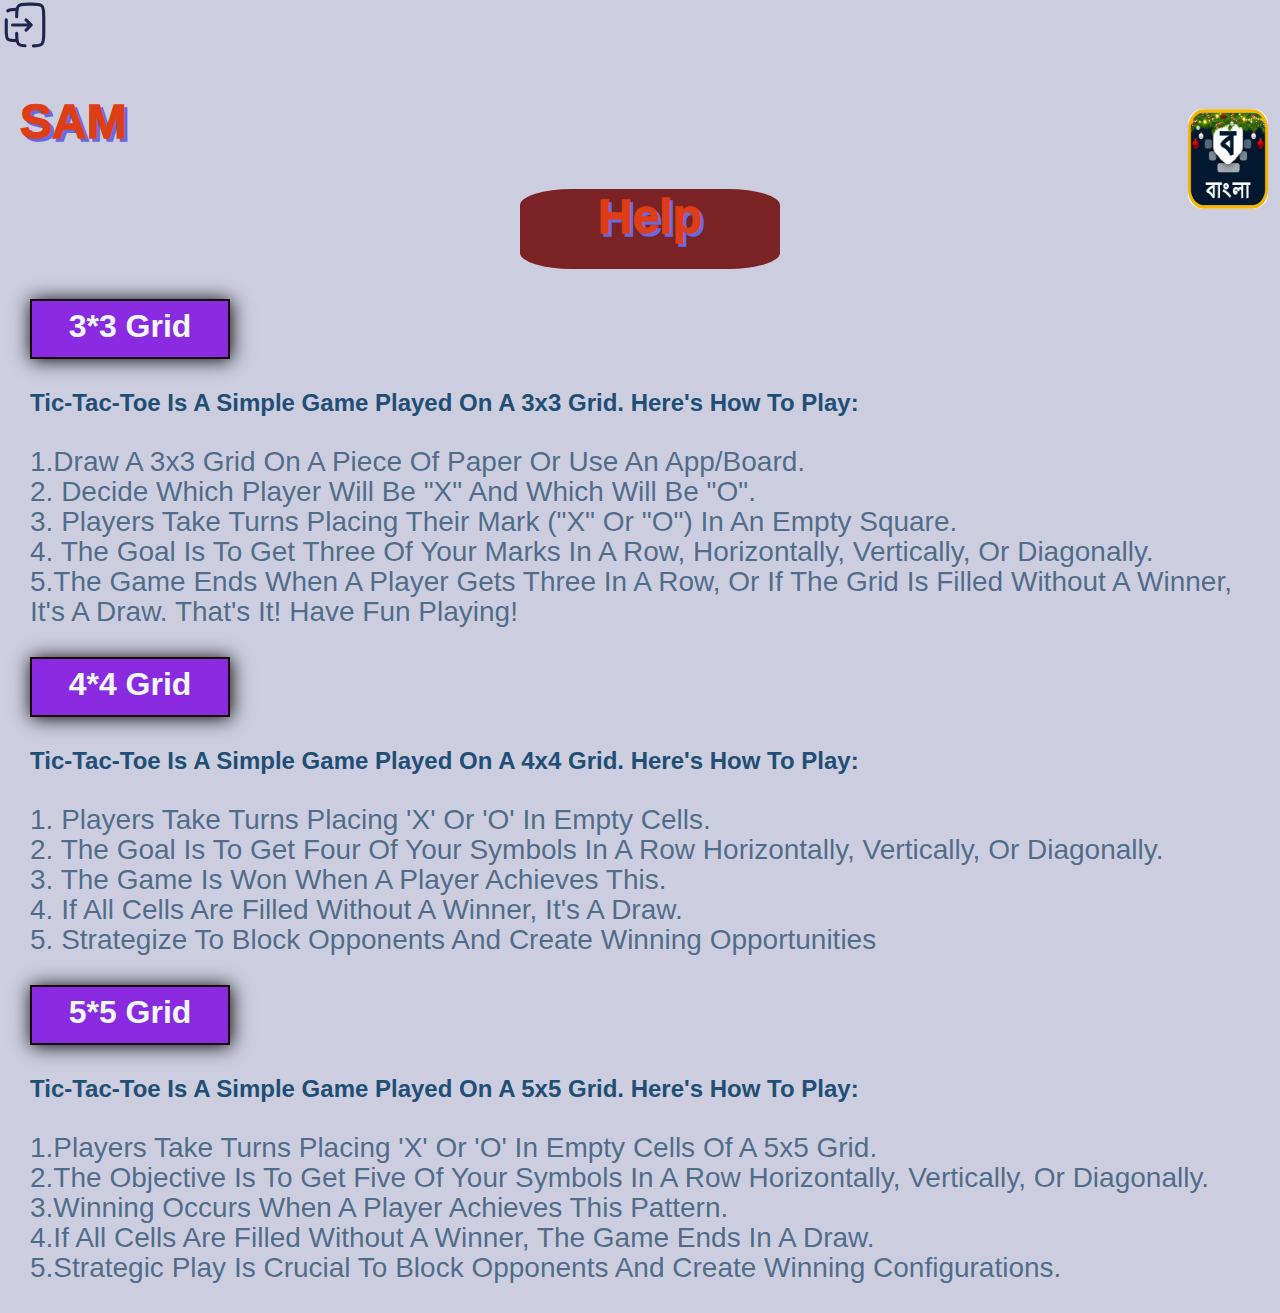
<file: mashiat robot/animal1/index.html>
<!DOCTYPE html>
<html lang="en">
<head>
  <meta charset="UTF-8">
  <meta name="viewport" content="width=device-width, initial-scale=1.0">
  <title>Help </title>
  <link rel="stylesheet" href="index.css">
</head>
<body>
  <div id="loginLogoContainer"  class="loginLogoContainer">

        
    <?xml version="1.0" encoding="utf-8"?><!-- Uploaded to: SVG Repo, www.svgrepo.com, Generator: SVG Repo Mixer Tools -->
    <svg width="50px" height="50px" viewBox="0 0 24 24" fill="none" xmlns="http://www.w3.org/2000/svg">
    <path d="M8 16C8 18.8284 8 20.2426 8.87868 21.1213C9.51998 21.7626 10.4466 21.9359 12 21.9827M8 8C8 5.17157 8 3.75736 8.87868 2.87868C9.75736 2 11.1716 2 14 2H15C17.8284 2 19.2426 2 20.1213 2.87868C21 3.75736 21 5.17157 21 8V10V14V16C21 18.8284 21 20.2426 20.1213 21.1213C19.3529 21.8897 18.175 21.9862 16 21.9983" stroke="#1C274C" stroke-width="1.5" stroke-linecap="round"/>
    <path d="M3 9.5V14.5C3 16.857 3 18.0355 3.73223 18.7678C4.46447 19.5 5.64298 19.5 8 19.5M3.73223 5.23223C4.46447 4.5 5.64298 4.5 8 4.5" stroke="#1C274C" stroke-width="1.5" stroke-linecap="round"/>
    <path d="M6 12L15 12M15 12L12.5 14.5M15 12L12.5 9.5" stroke="#1C274C" stroke-width="1.5" stroke-linecap="round" stroke-linejoin="round"/>
    </svg>


  </div>
  <div class="name">
    <div class="logo">SAM </div>
    <div class="eng">
      <div class="icon">
      <a href="indexBan.html">  <img src="ban1.webp" id="icon"> </a>
      </div>
    </div>
 <center>
  <div class="Pname">
   <p>  Help</p>
  </div>
 </center>
  
   
  </div>
 <div class="help">
<div class="eng">


   <h1>
    3*3 Grid
   </h1>
   
     <p>
     <h4>
      Tic-tac-toe is a simple game played on a 3x3 grid. Here's how to play:
     </h4>
<p>
  1.Draw a 3x3 grid on a piece of paper or use an app/board.
  <br>
     2. Decide which player will be "X" and which will be "O".
     <br>
     3. Players take turns placing their mark ("X" or "O") in an empty square.
     <br>
     4. The goal is to get three of your marks in a row, horizontally, vertically, or diagonally.
     <br>
    5.The game ends when a player gets three in a row, or if the grid is filled without a winner, it's a draw.
      That's it! Have fun playing!
</p>
    </p>
    <h1>
      4*4 Grid
     </h1>
     
       <p>
       <h4>
        Tic-tac-toe is a simple game played on a 4x4 grid. Here's how to play:
       </h4>
  <p>
   

   1. Players take turns placing 'X' or 'O' in empty cells.
   <br>
   2. The goal is to get four of your symbols in a row horizontally, vertically, or diagonally.
   <br>
  3.  The game is won when a player achieves this.
  <br>
   4. If all cells are filled without a winner, it's a draw.
   <br>
   5. Strategize to block opponents and create winning opportunities
  <br>
  </p> 
</p>



<h1>
  5*5 Grid
 </h1>
 <p>
  <h4>
   Tic-tac-toe is a simple game played on a 5x5 grid. Here's how to play:
  </h4>
<p>



1.Players take turns placing 'X' or 'O' in empty cells of a 5x5 grid.
<br>
2.The objective is to get five of your symbols in a row horizontally, vertically, or diagonally.
<br>
3.Winning occurs when a player achieves this pattern.
<br>
4.If all cells are filled without a winner, the game ends in a draw.
<br>
5.Strategic play is crucial to block opponents and create winning configurations.
<br>
</p> 
</p>

</div>

  </div>
  <script>
     document.getElementById('loginLogoContainer').addEventListener('click',function(){
      window.location.href = 'project1.html';
    })
  </script>
  

 </div>

</body>
</html>
</file>
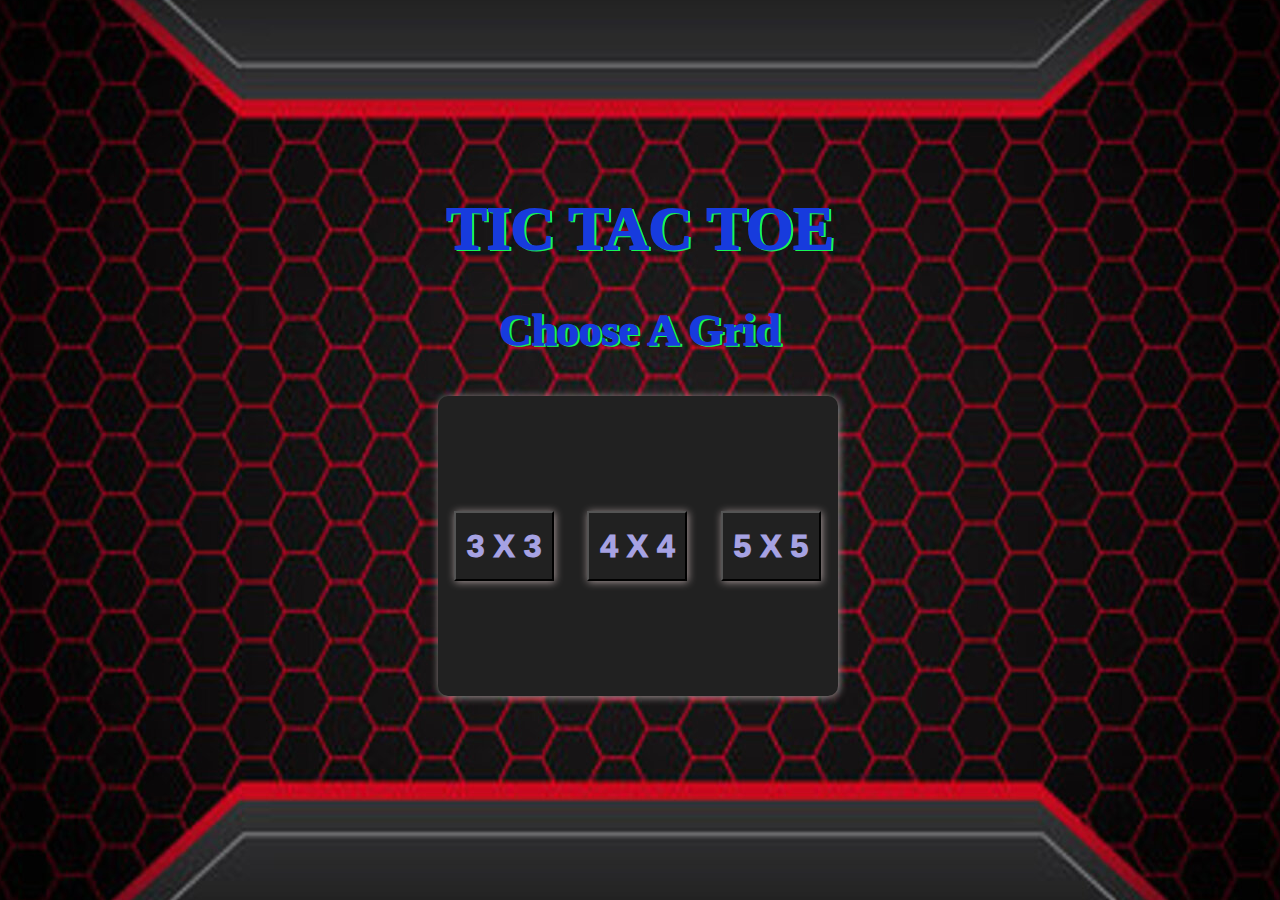
<file: mashiat robot/animal1/grid.html>
<!DOCTYPE html>
<html lang="en">
    <link rel="stylesheet" href="grid.css">
    <link rel="stylesheet" href="gridd.css">
<head>
    <meta charset="UTF-8">
    <meta name="viewport" content="width=device-width, initial-scale=1.0">
    <title>Document</title>
   
</head>
<body>
  <center> 
    <div class="n"> TIC TAC TOE </div>
    <div class="name"> Choose A Grid</div>
    <div class="grid">
      
        <div class="three">
            <button id="B3">
                <a href="plyr.html">3 X 3</a>
            </button>
        </div>
        <div class="four">
            <button id="B4">
                <a href="plyr.html">4 X 4</a>
            </button>
        </div>
        <div class="five">
            <button id="B5">
                <a href="plyr.html">5 X 5</a>
            </button>
        </div>
    </div>
</center>
<script>
        var b3 = document.getElementById('B3');
        var b4 = document.getElementById('B4');
        var b5 = document.getElementById('B5');
        b3.addEventListener("click",function(){
            localStorage.setItem('clicked_button','b3');
        });
        b4.addEventListener("click",function(){
            localStorage.setItem('clicked_button','b4');
        });
        b5.addEventListener("click",function(){
            localStorage.setItem('clicked_button','b5');
        });


</script>
</body>
</html>
</file>
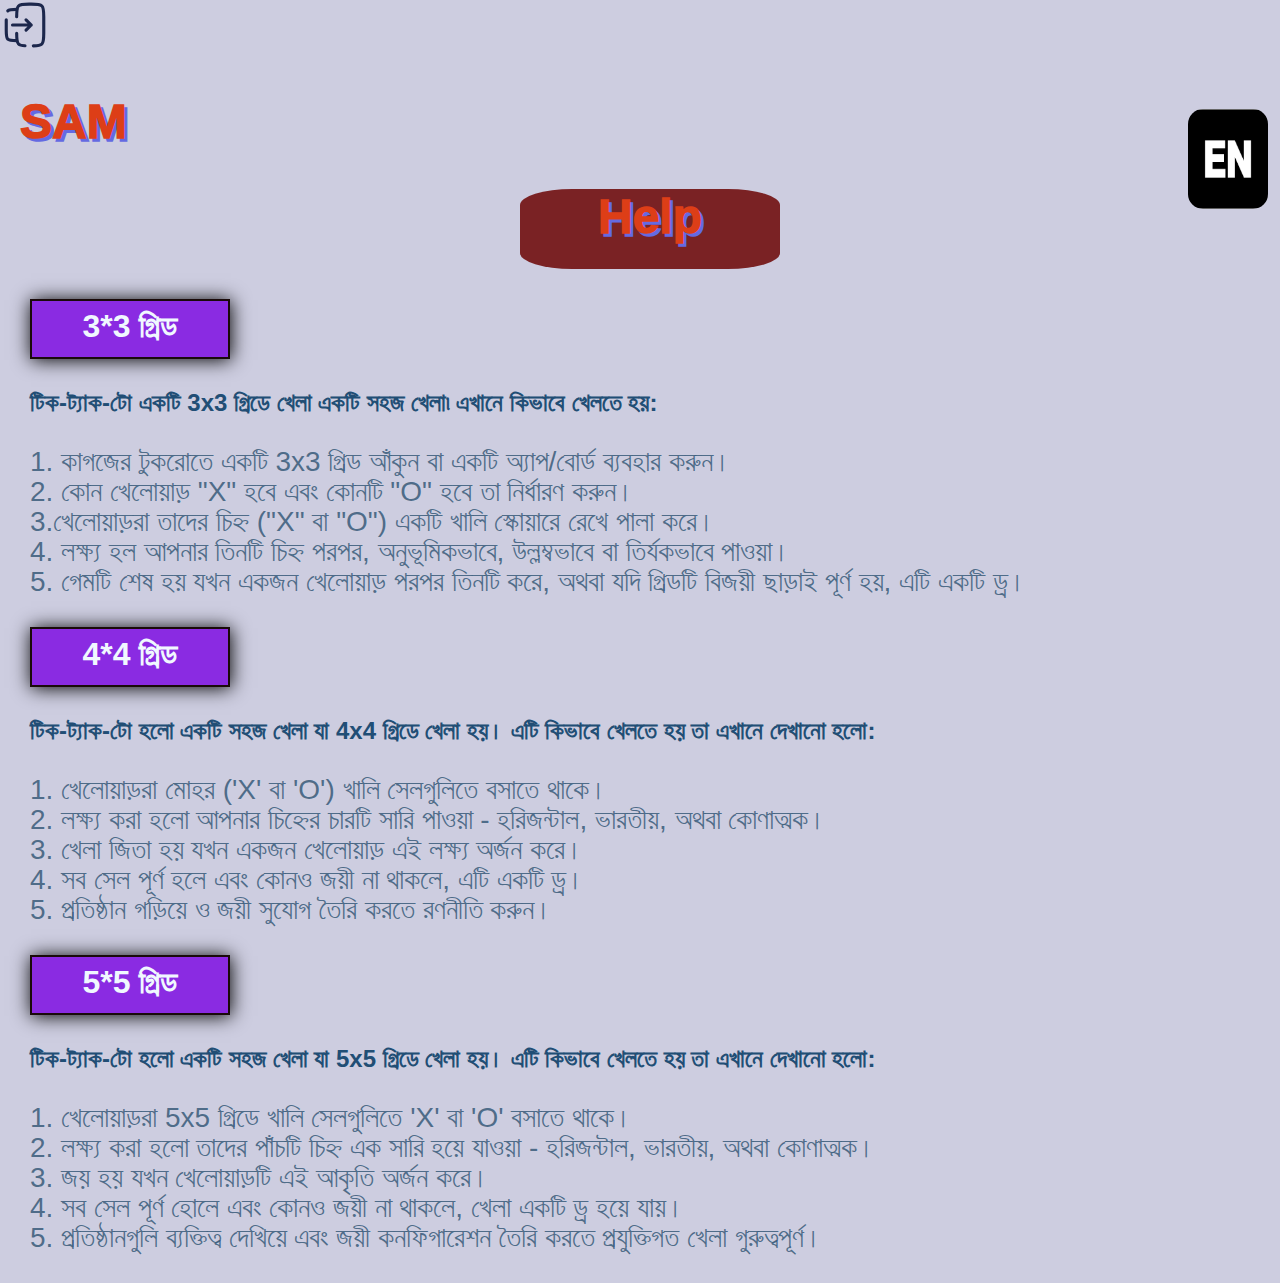
<file: mashiat robot/animal1/indexBan.html>
<!DOCTYPE html>
<html lang="en">
<head>
    <meta charset="UTF-8">
    <meta name="viewport" content="width=device-width, initial-scale=1.0">
    <title>Help</title>
    <link rel="stylesheet" href="index.css">
</head>
<body>
    <div class="name">
        <div id="loginLogoContainer"  class="loginLogoContainer">

        
            <?xml version="1.0" encoding="utf-8"?><!-- Uploaded to: SVG Repo, www.svgrepo.com, Generator: SVG Repo Mixer Tools -->
            <svg width="50px" height="50px" viewBox="0 0 24 24" fill="none" xmlns="http://www.w3.org/2000/svg">
            <path d="M8 16C8 18.8284 8 20.2426 8.87868 21.1213C9.51998 21.7626 10.4466 21.9359 12 21.9827M8 8C8 5.17157 8 3.75736 8.87868 2.87868C9.75736 2 11.1716 2 14 2H15C17.8284 2 19.2426 2 20.1213 2.87868C21 3.75736 21 5.17157 21 8V10V14V16C21 18.8284 21 20.2426 20.1213 21.1213C19.3529 21.8897 18.175 21.9862 16 21.9983" stroke="#1C274C" stroke-width="1.5" stroke-linecap="round"/>
            <path d="M3 9.5V14.5C3 16.857 3 18.0355 3.73223 18.7678C4.46447 19.5 5.64298 19.5 8 19.5M3.73223 5.23223C4.46447 4.5 5.64298 4.5 8 4.5" stroke="#1C274C" stroke-width="1.5" stroke-linecap="round"/>
            <path d="M6 12L15 12M15 12L12.5 14.5M15 12L12.5 9.5" stroke="#1C274C" stroke-width="1.5" stroke-linecap="round" stroke-linejoin="round"/>
            </svg>
        
        
          </div>
        
        <div class="logo">SAM </div>
        <div class="eng">
          <div class="icon">
         <a href="index.html"><img src="eng.png" id="icon"></a>
          </div>
        </div>
     <center>
      <div class="Pname">
       <p>  Help</p>
      </div>
     </center>


    <div class="ban">
        <h1>
    3*3  গ্রিড
        </h1>
        
          <p>
          <h4>
            টিক-ট্যাক-টো একটি 3x3 গ্রিডে খেলা একটি সহজ খেলা৷ এখানে কিভাবে খেলতে হয়:
          </h4>
     <p>
      1. কাগজের টুকরোতে একটি 3x3 গ্রিড আঁকুন বা একটি অ্যাপ/বোর্ড ব্যবহার করুন।
       <br>
       2. কোন খেলোয়াড় "X" হবে এবং কোনটি "O" হবে তা নির্ধারণ করুন।
          <br>
          3.খেলোয়াড়রা তাদের চিহ্ন ("X" বা "O") একটি খালি স্কোয়ারে রেখে পালা করে।
          <br>
          4. লক্ষ্য হল আপনার তিনটি চিহ্ন পরপর, অনুভূমিকভাবে, উল্লম্বভাবে বা তির্যকভাবে পাওয়া।
          <br>
         5. গেমটি শেষ হয় যখন একজন খেলোয়াড় পরপর তিনটি করে, অথবা যদি গ্রিডটি বিজয়ী ছাড়াই পূর্ণ হয়, এটি একটি ড্র।
     </p>
         </p>
    
         <h1>
          4*4 গ্রিড
      </h1>
      
      <p>
          <h4>
              টিক-ট্যাক-টো হলো একটি সহজ খেলা যা 4x4 গ্রিডে খেলা হয়। এটি কিভাবে খেলতে হয় তা এখানে দেখানো হলো:
          </h4>
          <p>
      
              1. খেলোয়াড়রা মোহর ('X' বা 'O') খালি সেলগুলিতে বসাতে থাকে।
              <br>
              2. লক্ষ্য করা হলো আপনার চিহ্নের চারটি সারি পাওয়া - হরিজন্টাল, ভারতীয়, অথবা কোণাত্মক।
              <br>
              3. খেলা জিতা হয় যখন একজন খেলোয়াড় এই লক্ষ্য অর্জন করে।
              <br>
              4. সব সেল পূর্ণ হলে এবং কোনও জয়ী না থাকলে, এটি একটি ড্র।
              <br>
              5. প্রতিষ্ঠান গড়িয়ে ও জয়ী সুযোগ তৈরি করতে রণনীতি করুন।
              <br>
          </p>
      </p>
      
    
         <h1>
          5*5 গ্রিড
         </h1>
         <p>
          <h4>
           টিক-ট্যাক-টো হলো একটি সহজ খেলা যা 5x5 গ্রিডে খেলা হয়। এটি কিভাবে খেলতে হয় তা এখানে দেখানো হলো:
          </h4>
        <p>
        
        1. খেলোয়াড়রা 5x5 গ্রিডে খালি সেলগুলিতে 'X' বা 'O' বসাতে থাকে।
        <br>
        2. লক্ষ্য করা হলো তাদের পাঁচটি চিহ্ন এক সারি হয়ে যাওয়া - হরিজন্টাল, ভারতীয়, অথবা কোণাত্মক।
        <br>
        3. জয় হয় যখন খেলোয়াড়টি এই আকৃতি অর্জন করে।
        <br>
        4. সব সেল পূর্ণ হোলে এবং কোনও জয়ী না থাকলে, খেলা একটি ড্র হয়ে যায়।
        <br>
        5. প্রতিষ্ঠানগুলি ব্যক্তিত্ব দেখিয়ে এবং জয়ী কনফিগারেশন তৈরি করতে প্রযুক্তিগত খেলা গুরুত্বপূর্ণ।
        <br>
        </p> 
        </p>
        <script>
            document.getElementById('loginLogoContainer').addEventListener('click',function(){
             window.location.href = 'project1.html';
           })
         </script>
    
       </div>
</body>
</html>
</file>
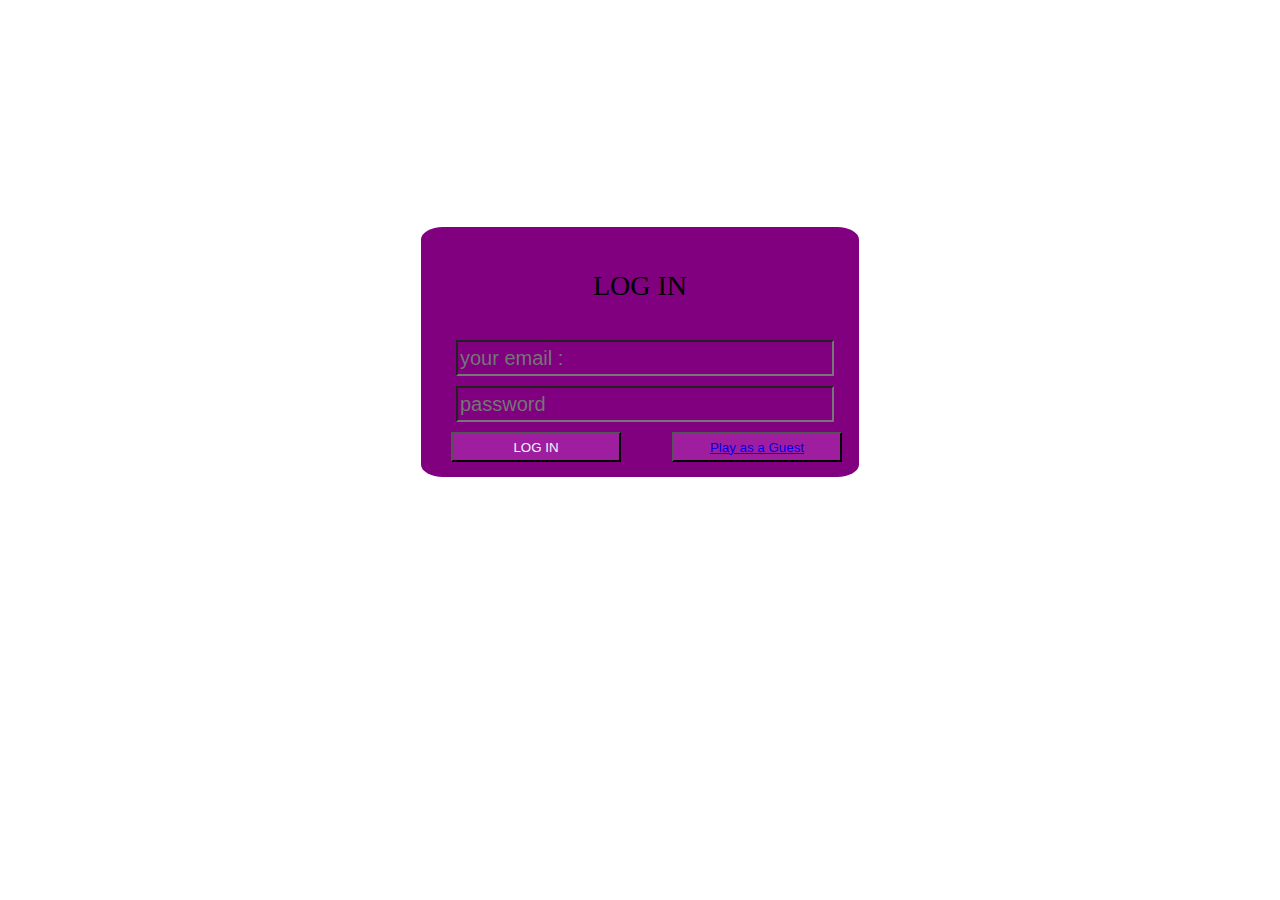
<file: mashiat robot/animal1/li.html>
<!DOCTYPE html>
<html lang="en">
<head>
    <meta charset="UTF-8">
    <meta name="viewport" content="width=device-width, initial-scale=1.0">
    <title>LOG IN </title>
    <link rel="stylesheet" href="li.css">
</head>
<body>
    <div class="bdy">
        <center>  <div class="box">
            <div class="name">
                <p> LOG IN </p>
                <input type="email" placeholder="your email :" required>
                <br>
              
                <input type="password" placeholder="password" required>
               <br>
                <button> LOG IN </button>
               
                <button><a href="project1.html">Play as a Guest</a></button>
            </div>
              </div></center>
    </div>

        
</body>
</html>
</file>
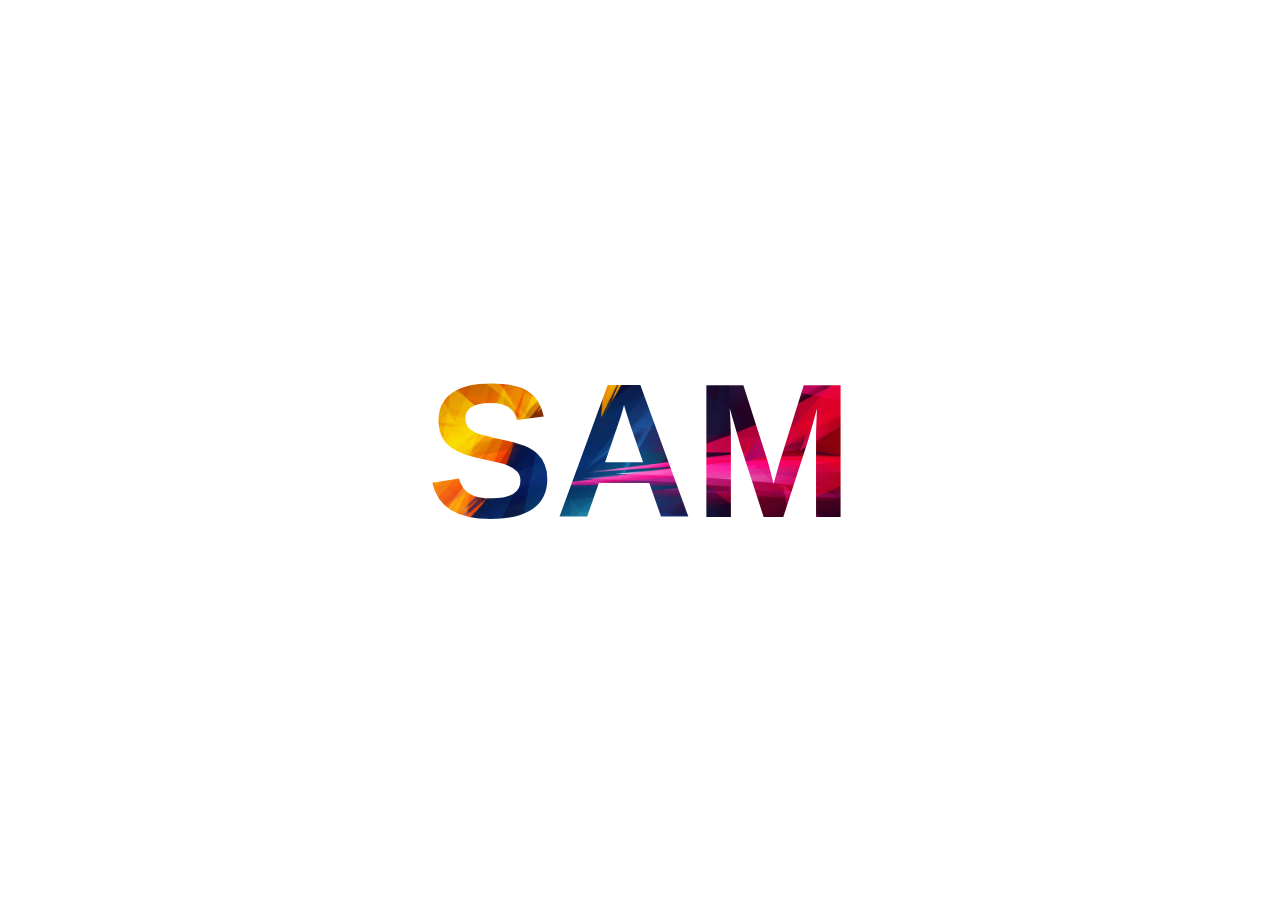
<file: mashiat robot/animal1/login.html>
<!DOCTYPE html>
<html>

<head>
  <meta name="viewport" content="width-device-width,initial-scale=1.0">
  <title>Image inside text</title>
  <link rel="stylesheet" href="login.css">
</head>

<body>
  <h1>SAM</h1>
</body>

</html>
</file>
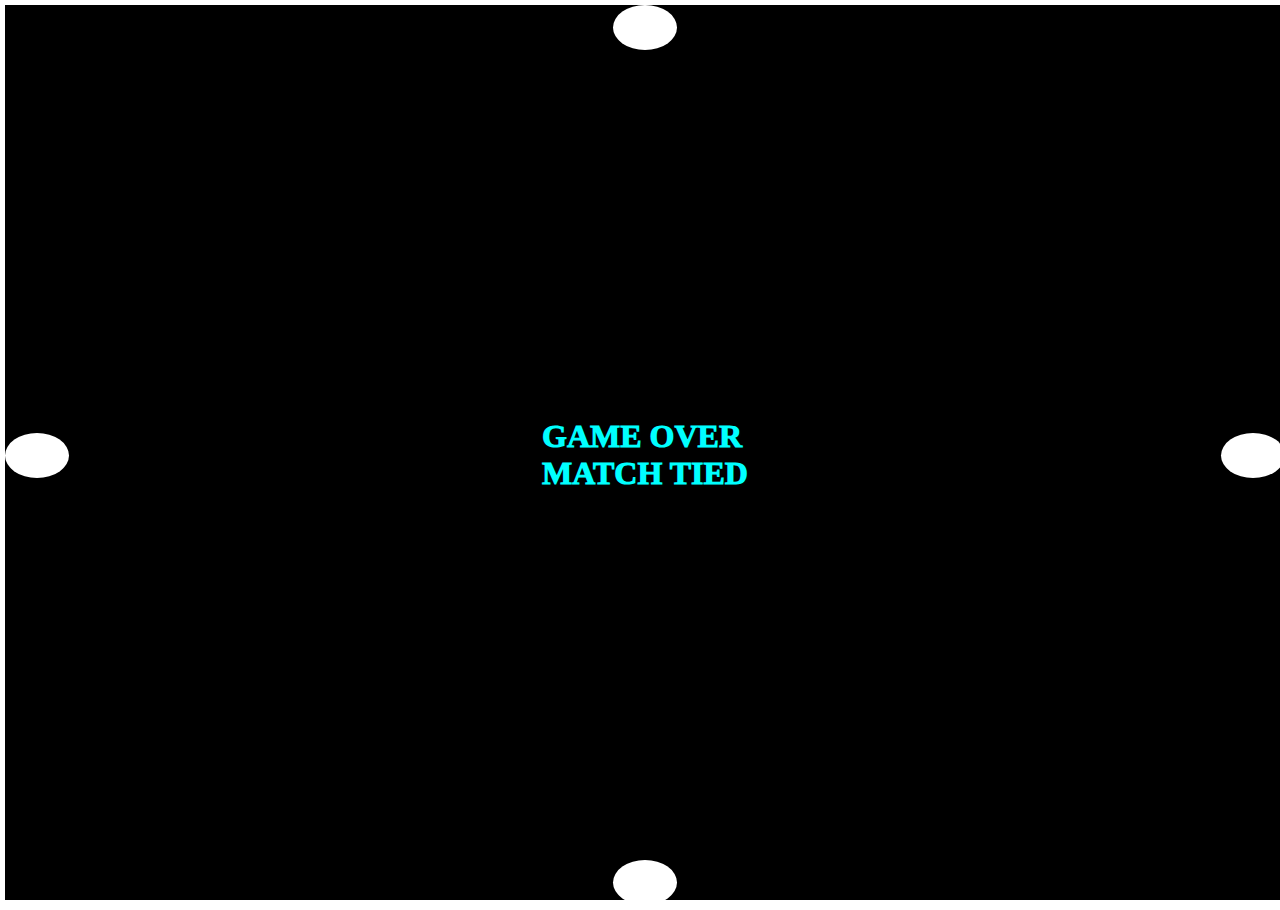
<file: mashiat robot/animal1/new.html>
<!DOCTYPE html>
<html lang="en">
<head>
    <meta charset="UTF-8">
    <meta name="viewport" content="width=device-width, initial-scale=1.0">
    <title>Document</title>
    <link rel="stylesheet" href="new.css">

</head>
<body>
    
           
            
            
                <div class="indrawWincon">
                    <p class="matchDr">
                        
                        GAME OVER
                   
                    <br>
                   
                        
                       MATCH TIED
                    </p>
                    <div class="drawAnim">
                        <div class="smballcon">

                        
                        <div id="smBall1" class="smBall1">
                            
                        </div>
                        <div id="smBall2" class="smBall1">

                        </div>
                        <div id="smBall3" class="smBall1">

                        </div>
                        <div id="smBall4" class="smBall1">

                        </div>
                        </div>
                    
                    </div>
                </div>
                
               
               

                
          
        
            
                
    
</body>
</html>
</file>
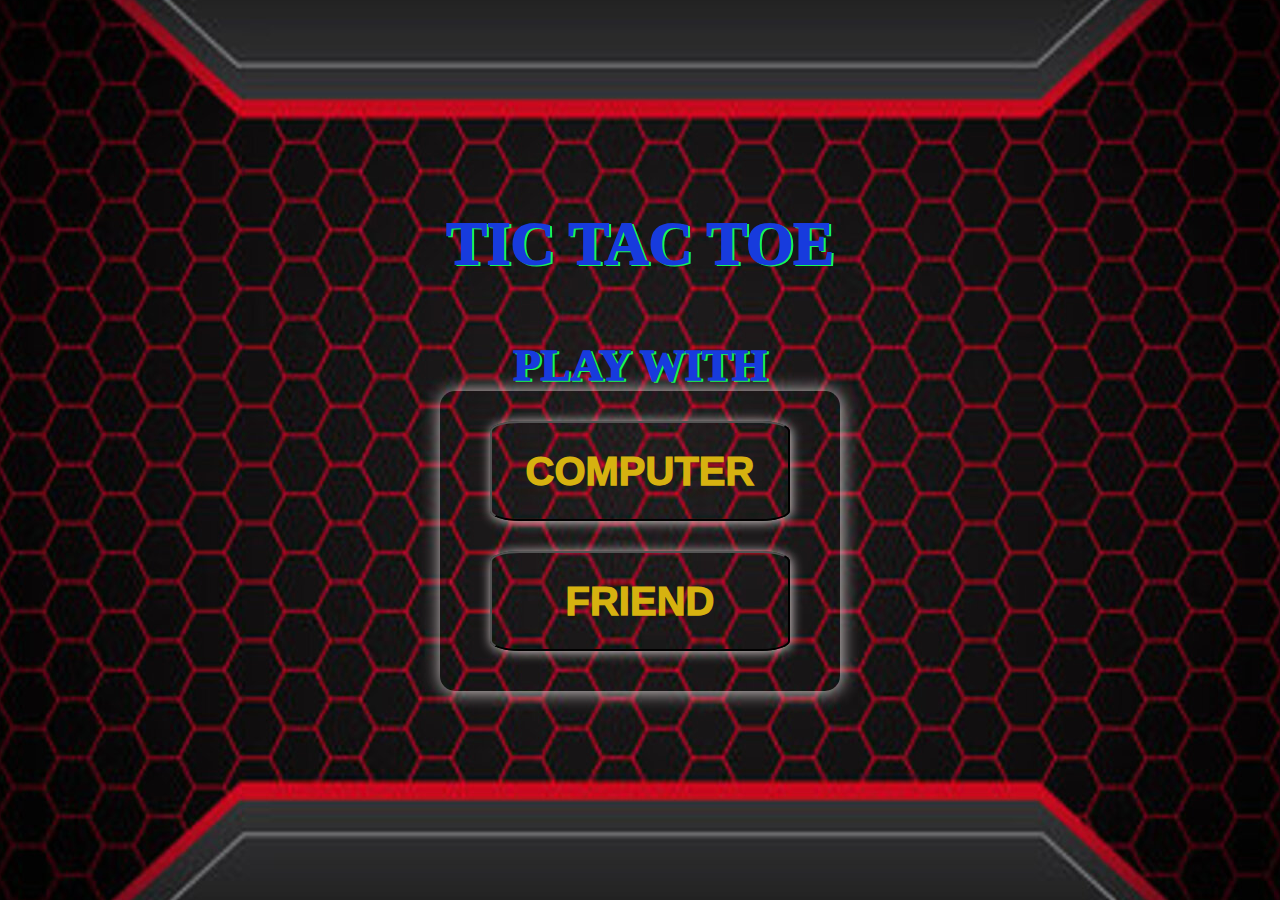
<file: mashiat robot/animal1/plyr.html>
<!DOCTYPE html>
<html lang="en">
    <link rel="stylesheet" href="plyr.css">
    <link rel="stylesheet" href="gridd.css">

<head>
    <meta charset="UTF-8">
    <meta name="viewport" content="width=device-width, initial-scale=1.0">
    <title>Document</title>
</head>
<body>
    <center>  
        <div class="n"> TIC TAC TOE </div>
        <div class="name">PLAY WITH </div>
        <div class="grid">
            <div class="f">
                <button id="computerButton">COMPUTER</button>
            </div>
            <div class="f">
                <button id="friendButton">FRIEND</button>
            </div>
        </div>
    </center>

    <div id="friendModal" class="modal">
        <div class="modal-content">
            <span class="close" onclick="closeModal2()">&times;</span>
       
            <input type="text" id="player1" placeholder="Player 1 Name">
        
            <input type="text" id="player2" placeholder="Player 2 Name">

          









            <button onclick="startGame()"><a href="five.html">Start Game</a></button>
            <button id="noWhere" >Total Rounds</button>
            <button id="opTR1" class="opTR" ><p id="numTR">3</p></button>
            <button id="opTR2" class="opTR" ><p id="numTR">5</p></button>
            <button id="opTR3" class="opTR" ><p id="numTR">7</p></button>
            <button onclick="startGame()"><a href="five.html">Skip</a></button>
        </div>
    </div>






    <div id="computerModal" class="modal">

        <div class="modal-content1">
            <span class="close" onclick="closeModal()">&times;</span>
       
            
        
            <H2 id="Level" >Level</H2>
            <h4 id="easy" class="l"><a href="five.html">Easy</a></h4>
            <h4 id="medium" class="l"><a href="five.html">Medium</a></h4>
            <h4 id="hard" class="l"><a href="five.html">Hard</a></h4>
            <center>
            <input type="text" id="you" placeholder="Your Name"><br>
        </center>
          

            
            <button id="noWhere" >Total Rounds</button>
            <button id="2opTR1" class="opTR" ><p id="numTR">3</p></button>
            <button id="2opTR2" class="opTR" ><p id="numTR">5</p></button>
            <button id="2opTR3" class="opTR" ><p id="numTR">7</p></button>
            
           
         
           
        </div>
    </div>
   

  


    <script>

// Function to open the modal
function openModal() {
    localStorage.setItem('RobotOrfriend','friend');
    var modal = document.getElementById('friendModal');
    modal.style.display = 'block';
}

// Function to close the modal
function closeModal() {
    var modal = document.getElementById('computerModal');
    modal.style.display = 'none';
}
function closeModal2() {
    var modal = document.getElementById('friendModal');
    modal.style.display = 'none';
}

// Function to start the game (You can modify this based on your game logic)
function startGame() {
    localStorage.setItem('No_robot','1');
    localStorage.setItem('name1',document.getElementById('player1').value);
    localStorage.setItem('name2',document.getElementById('player2').value);
    

    
    closeModal();
}



document.getElementById('friendButton').addEventListener('click', openModal);

document.getElementById('opTR1').addEventListener('click',opacity1);
document.getElementById('opTR2').addEventListener('click',opacity2);
document.getElementById('opTR3').addEventListener('click',opacity3);
document.getElementById('2opTR1').addEventListener('click',_2opacity1);
document.getElementById('2opTR2').addEventListener('click',_2opacity2);
document.getElementById('2opTR3').addEventListener('click',_2opacity3);

function opacity1(){

    localStorage.setItem('Total_Match',3);
    document.getElementById('opTR2').classList.remove('opcitityOptr');
    document.getElementById('opTR3').classList.remove('opcitityOptr');
    document.getElementById('opTR1').classList.add('opcitityOptr');
}
opacity1();
function opacity2(){
    localStorage.setItem('Total_Match',5);
    document.getElementById('opTR1').classList.remove('opcitityOptr');
    document.getElementById('opTR3').classList.remove('opcitityOptr');
    document.getElementById('opTR2').classList.add('opcitityOptr');
}
function opacity3(){
    localStorage.setItem('Total_Match',7);
    document.getElementById('opTR1').classList.remove('opcitityOptr');
    document.getElementById('opTR2').classList.remove('opcitityOptr');
    document.getElementById('opTR3').classList.add('opcitityOptr');
}
function _2opacity1(){
    localStorage.setItem('Total_Match',3);
    document.getElementById('2opTR2').classList.remove('opcitityOptr');
    document.getElementById('2opTR3').classList.remove('opcitityOptr');
    document.getElementById('2opTR1').classList.add('opcitityOptr');
}
_2opacity1();
function _2opacity2(){
    localStorage.setItem('Total_Match',5);
    document.getElementById('2opTR1').classList.remove('opcitityOptr');
    document.getElementById('2opTR3').classList.remove('opcitityOptr');
    document.getElementById('2opTR2').classList.add('opcitityOptr');
}
function _2opacity3(){
    localStorage.setItem('Total_Match',7);
    document.getElementById('2opTR1').classList.remove('opcitityOptr');
    document.getElementById('2opTR2').classList.remove('opcitityOptr');
    document.getElementById('2opTR3').classList.add('opcitityOptr');
}

localStorage.setItem('Notification_Header','ROUND ENDED');
function open() {
    localStorage.setItem('RobotOrfriend','Robot');
    var modal = document.getElementById('computerModal');
    modal.style.display = 'block';
}

// Function to close the modal
function close() {
    var modal1 = document.getElementById('computerModal');
    modal1.style.display = 'none';
}


function Game() {
    var l = document.getElementById('level').value;
    var  e= document.getElementById('easy').value;
    var m = document.getElementById('medium').value;
    var  h= document.getElementById('hard').value;

    
    close();
}


document.getElementById('computerButton').addEventListener('click',open);


document.getElementById('easy').addEventListener("click",function (){
    setnameForPlayWithRobot();
    
    localStorage.setItem('difficulty','e');
});
document.getElementById('medium').addEventListener("click",function (){
    localStorage.setItem('difficulty','m');
    setnameForPlayWithRobot();
});
document.getElementById('hard').addEventListener("click",function (){
    localStorage.setItem('difficulty','h');
    setnameForPlayWithRobot();
});
localStorage.setItem('localP1',0);
localStorage.setItem('localP2',0);
localStorage.setItem('localP0',0);

document.getElementById('computerButton').addEventListener('click',function(){
    localStorage.setItem('No_robot','0');
})



document.getElementById('computerButton').addEventListener('click', function(){
    // document.getElementById('computerModal').classList.add('vsblt1');
    
});
document.getElementById('cls').addEventListener('click', function(){
    document.getElementById('computerModal').classList.add('vsblt0');
});


function setnameForPlayWithRobot(){
    localStorage.setItem('name1','Robot S.A.M');
    if(document.getElementById('you').value== ''){
        localStorage.setItem('name2','You');
    }
    else{
        
        localStorage.setItem('name2',document.getElementById('you').value);

    }
}
    </script>
</body>
</html>
</file>
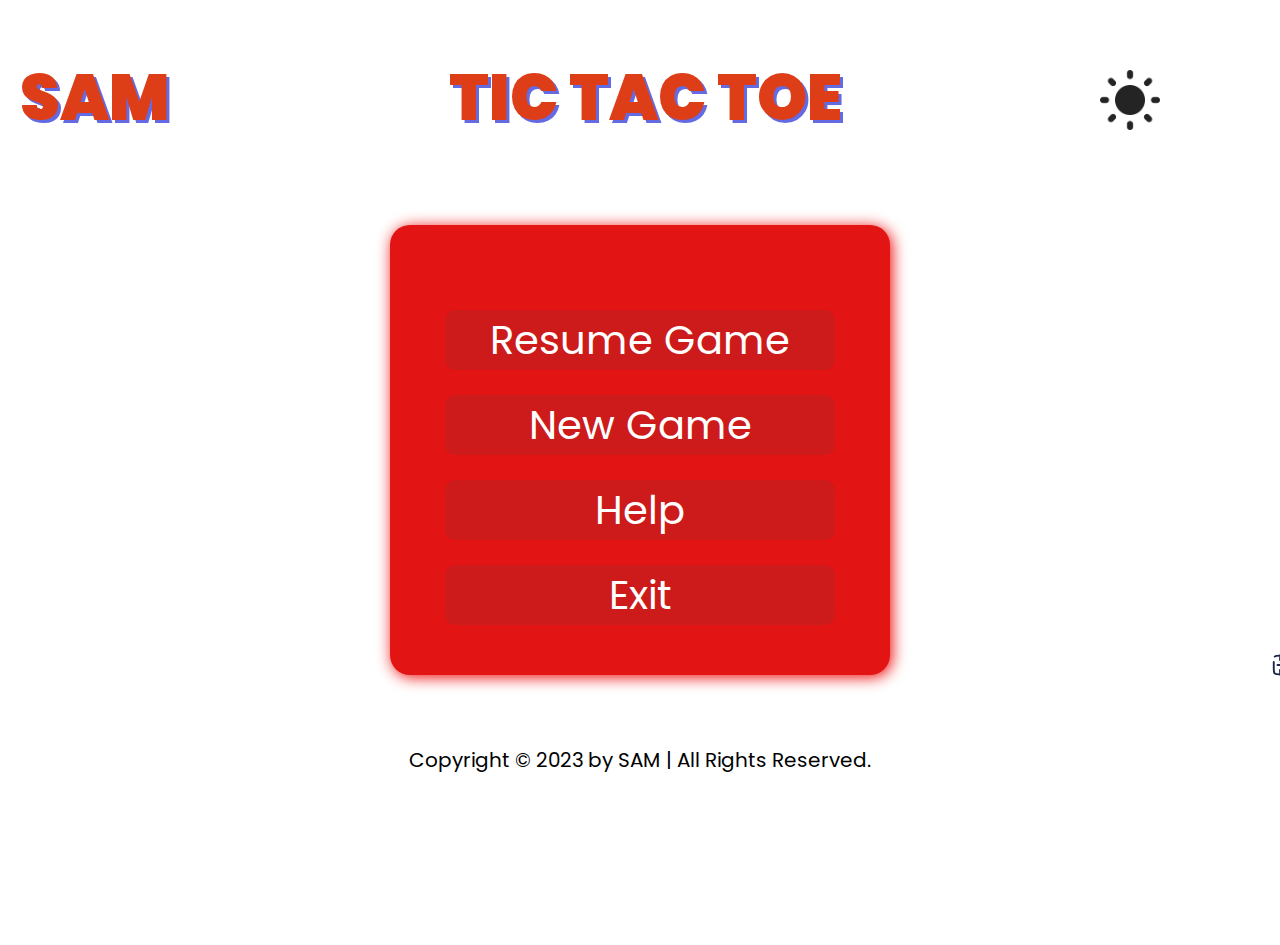
<file: mashiat robot/animal1/project1.html>
<!doctype html>
<html lang="en">

<head>
  <meta charset="UTF-8">
  <meta http-equiv="X-UA-Compitable" content="IE=edge">
  <meta name="viewport" content="width=device-width, initial-scale=1.0">
  <title>Tic Tac Toe</title>
  <link rel="stylesheet" href="project1.css">
  <link rel="stylesheet" href="resp.css">

</head>

<body>


  <!--header design-->
  <div class="header">
    <div class="logo">SAM </div>
    <div class="gameName">
      TIC TAC TOE
    </div>

    <div class="icon">
      <img src="night1.png" id="icon">
    </div>
  </div>
  <center>

    <div class="box">
      


      <div id="manu1" class="menu1"> <a id="menu1" href="five.html" >Resume Game</a> </div>
      <div  class="menu2"> <a id="menu2" href="grid.html">New Game</a> </div>
      <div  class="menu3"> <a id="menu3" href="index.html">Help</a> </div>
      <div  class="menu4"> <a id="menu4" onclick="exit()">Exit</a> </div>
      

      
      <div id="loginLogoContainer"  class="loginLogoContainer">

        
        <?xml version="1.0" encoding="utf-8"?><!-- Uploaded to: SVG Repo, www.svgrepo.com, Generator: SVG Repo Mixer Tools -->
        <svg width="30px" height="30px" viewBox="0 0 24 24" fill="none" xmlns="http://www.w3.org/2000/svg">
        <path d="M8 16C8 18.8284 8 20.2426 8.87868 21.1213C9.51998 21.7626 10.4466 21.9359 12 21.9827M8 8C8 5.17157 8 3.75736 8.87868 2.87868C9.75736 2 11.1716 2 14 2H15C17.8284 2 19.2426 2 20.1213 2.87868C21 3.75736 21 5.17157 21 8V10V14V16C21 18.8284 21 20.2426 20.1213 21.1213C19.3529 21.8897 18.175 21.9862 16 21.9983" stroke="#1C274C" stroke-width="1.5" stroke-linecap="round"/>
        <path d="M3 9.5V14.5C3 16.857 3 18.0355 3.73223 18.7678C4.46447 19.5 5.64298 19.5 8 19.5M3.73223 5.23223C4.46447 4.5 5.64298 4.5 8 4.5" stroke="#1C274C" stroke-width="1.5" stroke-linecap="round"/>
        <path d="M6 12L15 12M15 12L12.5 14.5M15 12L12.5 9.5" stroke="#1C274C" stroke-width="1.5" stroke-linecap="round" stroke-linejoin="round"/>
        </svg>
    

      </div>



    </div>

  </center>
  <!--footer-->

  <center>
    <footer class="footer">
      <div class="footer-text">
        <p>Copyright &copy; 2023 by SAM | All Rights Reserved.</p>
      </div>
    </footer>
  </center>
  
  <audio id="clickAudio" src="menu.mp3"></audio>

  

  <script>
    var clickAudio = document.getElementById("clickAudio");

    function playClickAudio(event) {

      event.preventDefault();
      setTimeout(function() {
    window.location.href = event.target.href; // Navigate to the link after 1 second
  }, 300);

      console.log('mashiat');
      if (clickAudio.paused) {
                clickAudio.play();
            } else {
                clickAudio.pause();
                clickAudio.currentTime = 0; // Reset audio to the beginning
                clickAudio.play();
    }}


///// Same function  as playClickAudio just without preventdefault part
    function playClickAudioforicon() {



console.log('mashiat');
if (clickAudio.paused) {
          clickAudio.play();
      } else {
          clickAudio.pause();
          clickAudio.currentTime = 0; // Reset audio to the beginning
          clickAudio.play();
}}






    var menuLinks1 = document.getElementById('menu1');
    var menuLinks2 = document.getElementById('menu2');
    var menuLinks3 = document.getElementById('menu3');
    var menuLinks4 = document.getElementById('menu4');
    var icon = document.getElementById("icon");

    menuLinks1.addEventListener("click", playClickAudio);
    menuLinks2.addEventListener("click", playClickAudio);
    menuLinks3.addEventListener("click", playClickAudio);
    menuLinks4.addEventListener("click", playClickAudio);
    icon.addEventListener("click", playClickAudioforicon);

    icon.addEventListener("click", function () {
      var dark = document.body.classList.toggle("dark");
      if (dark) {
        icon.src = "day1.png";
      } else 
        icon.src = "night1.png";
      }
    );

    document.getElementById('loginLogoContainer').addEventListener('click',function(){
      window.location.href = 'li.html';
    })
    function exit(){
      if (window.close) {
            window.close();
        } else {
            alert("Sorry, your browser does not support the window.close() method.");
        }
    }
  </script>

</body>

</html>
</file>
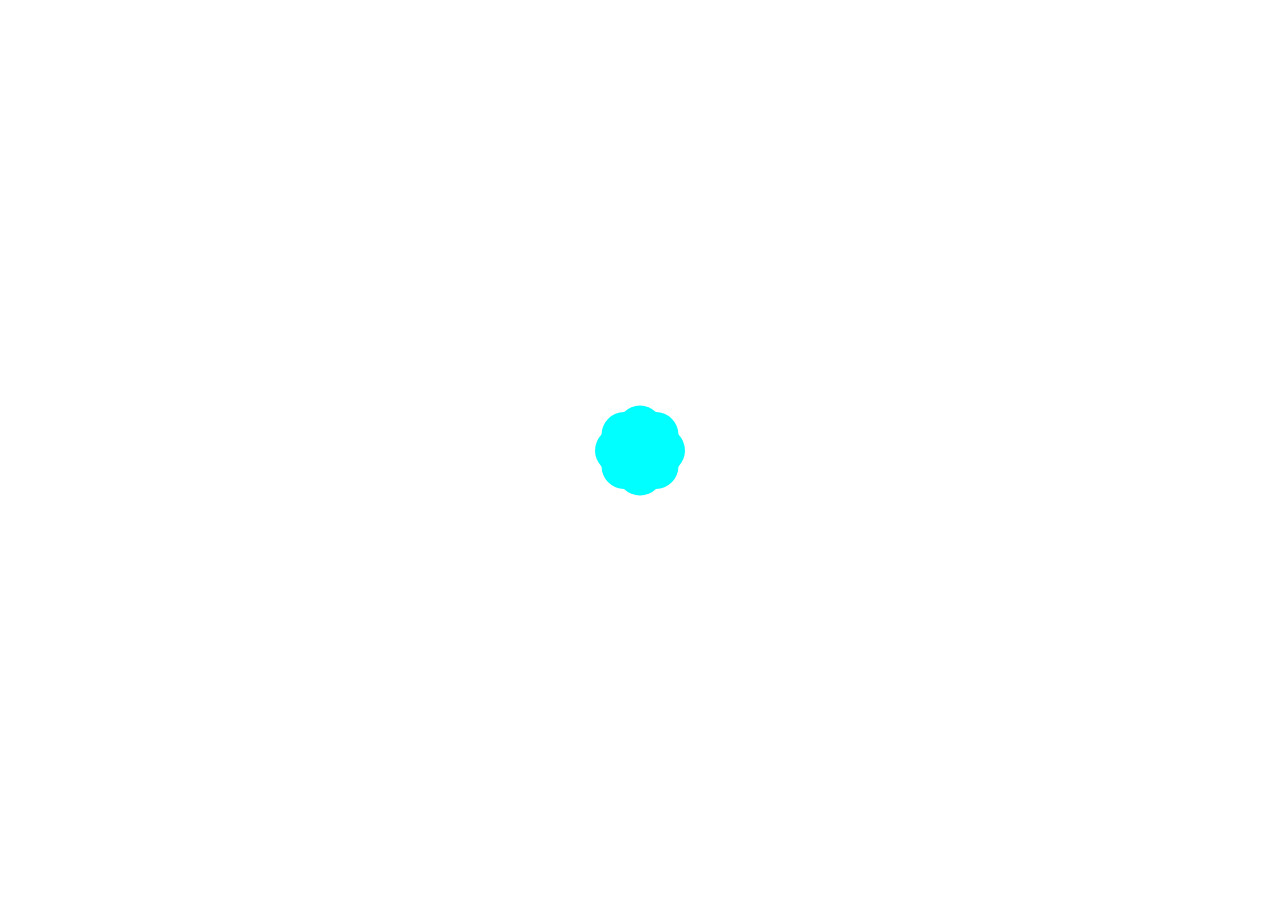
<file: mashiat robot/animal1/T.html>
<!DOCTYPE html>
<html lang="en">
    <link rel="stylesheet" href="T.css">
<head>
    <meta charset="UTF-8">
    <meta name="viewport" content="width=device-width, initial-scale=1.0">
    <title>Document</title>
</head>
<body>
    <!-- ball-animation start-->
    <div class="outerSqur">
        <div class="sqr">
        
            <div id="bar1" class="bar">
                <div class="ball">
    
                </div>
                <div class="ball">
    
                </div>
    
            </div>
    
    
    
    
            <div id="bar2" class="bar">
                <div class="ball">
    
                </div>
                <div class="ball">
    
                </div>
    
            </div>
    
    
    
            <div id="bar3" class="bar">
                <div class="ball">
    
                </div>
                <div class="ball">
    
                </div>
    
            </div>
    
            <div id="bar4" class="bar">
                <div class="ball">
    
                </div>
                <div class="ball">
    
                </div>
    
            </div>
    
    
    
    
    
          
            
        </div>
        <!-- ball-animation ends -->
    </div>
    <!-- <script src="onebox.js"></script> -->
</body>
</html>
</file>
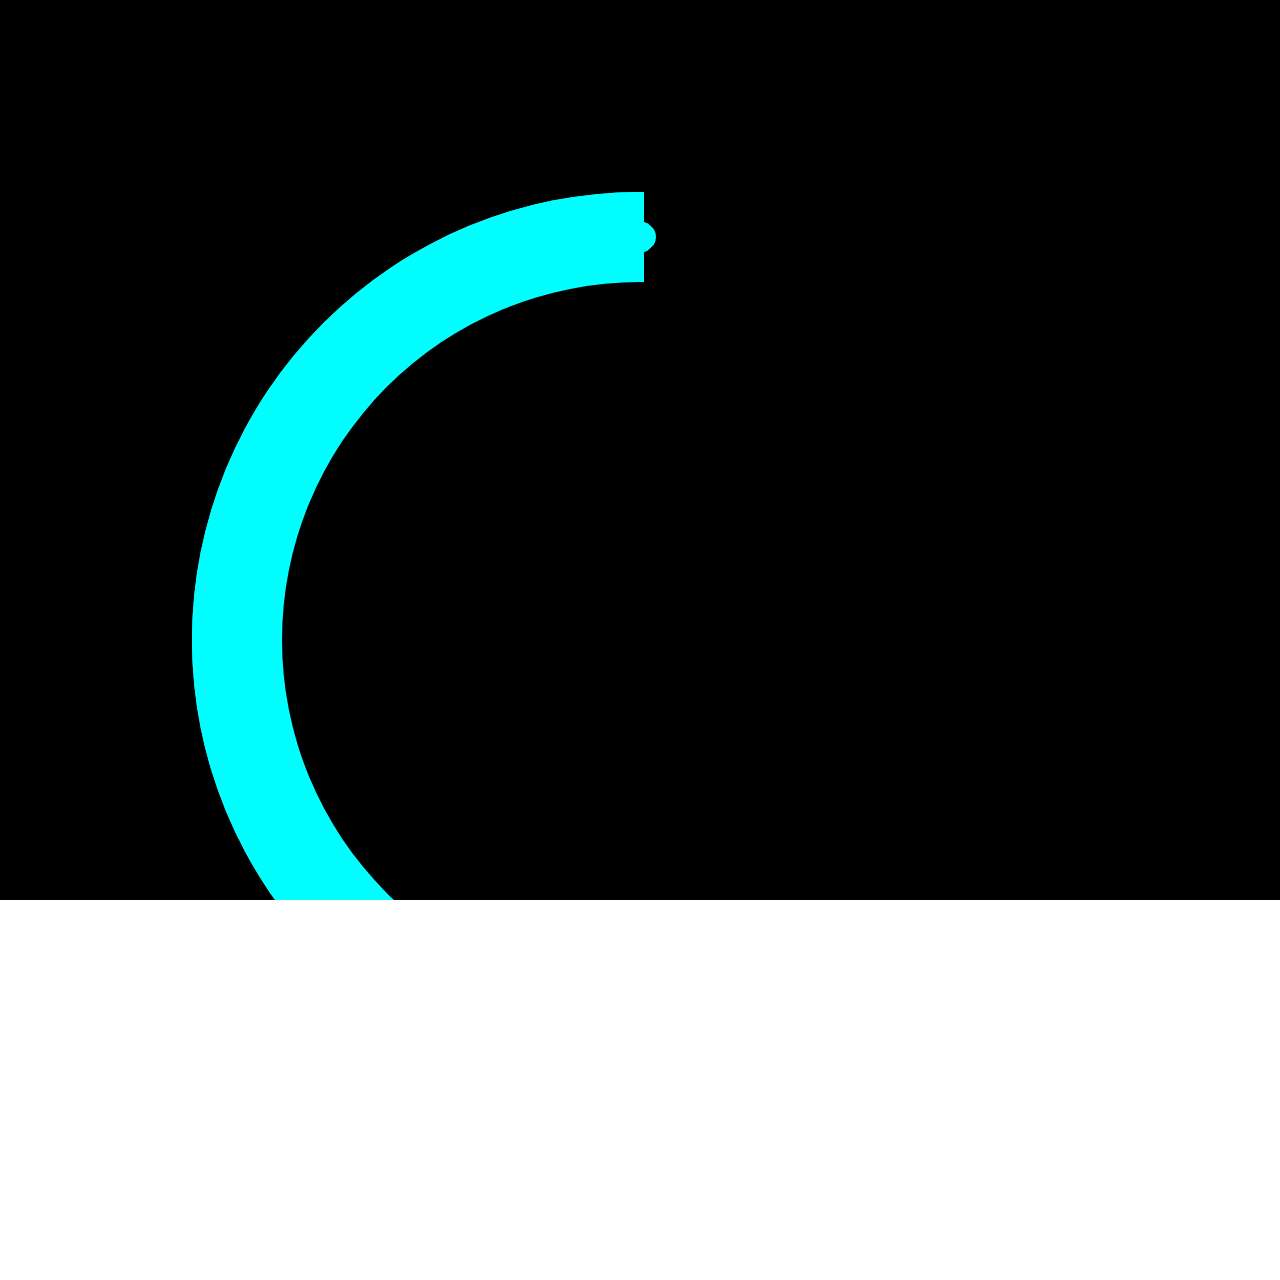
<file: mashiat robot/animal1/Tcir.html>
<!DOCTYPE html>
<html lang="en">
    <link rel="stylesheet" href="Tcir.css">
<head>
    <meta charset="UTF-8">
    <meta name="viewport" content="width=device-width, initial-scale=1.0">
    <title>Document</title>
</head>
<body>
    <div class="box">
        <div class="halfHidden">
            
        </div>
        <div class="outercircle1">

            

            <div class="outercircle2">
                <div class="fuljhoribox">
                    <iframe src="T.html" style="width: 100%; height: 100%; "frameborder="0"></iframe>

                </div>

                <div class="innerCircle">
                   
                </div>
            

            </div>

        </div>

        

    </div>
    <!-- <script src="onebox.js"></script> -->
</body>
</html>
</file>
<file: mashiat robot/animal1/index.css>
body{
    height: 100%;
    width: 100%;
   background-color: rgba(112, 112, 168, 0.353);
}


* {
  margin: 0;
  padding: 0;
  text-decoration: none;
 
 
  scroll-behavior: smooth;
 font-family: 'Poppins', sans-serif;
 box-sizing: border-box;

}
#icon{
    width:80px ;
    cursor: pointer;
    margin-top: -40px;
 border-radius: 15px;
    margin-right: 12px;
    float: right;
    background-color: #fff;
}
img{
   
    height: 100px;
}
.logo,.Pname{
    margin-top: 40px;
    font-size: 300%;
    text-shadow:3px 3.3px  #646ae2;
    color: rgb(221, 62, 23);
    font-weight: 1000;
    margin-left: 20px;

}
.Pname {
   width: 260px;
   height: 80px;
 background-color: rgba(109, 8, 8, 0.872);
 border-radius: 20%;
  
    
}
.Pname:hover{
    color: #fff;
    background-color: rgb(241, 8, 93);
    text-shadow: 3px 2px rgb(24, 14, 14);
    border: 2px solid black;
}

.help{
    display: flex;
    flex-basis: 40%;
}
h1{
    text-align: center;
    margin: 30px;
    height: 60px;
    width: 200px;
    padding: 7px;
    background-color: blueviolet;
    color: aliceblue;
    border: 2px solid rgb(25, 10, 10);
    box-shadow: 1px 1px 18px rgb(2, 1, 1);
}
h1:hover{
    background-color: rgb(128, 8, 241);
    text-shadow: 3px 2px rgb(24, 14, 14);
}
h4{
    text-align: left;
    margin: 30px;
    font-size: 24px;
   text-transform: capitalize;
    color: rgb(33, 78, 117);
    margin-left: 30px;
 
}
.eng p{
    text-align: center;
    margin: 30px;
    font-size: 28px;
   text-transform: capitalize;
    color: rgba(61, 95, 125, 0.879);
  text-align: left;
  margin-left: 30px;
 line-height: 30px;
}
.ban p{
    text-align: center;
    margin: 30px;
    font-size: 28px;
   text-transform: capitalize;
    color: rgba(61, 95, 125, 0.879);
  text-align: left;
  margin-left: 30px;
 line-height: 30px;
}
.loginLogoContainer{
    cursor: pointer;
}
</file>
<file: mashiat robot/animal1/grid.css>
*{
    margin: 0;
    padding: 0;
    box-sizing: border-box;
}
body{
    height: 100vh;
    width: 100%;
    background-color: #212121;
    display: flex;
    justify-content: center;
    align-items: center;
   background-image: url(dp.jpg);

background-position: center;   
}
.name{
    
    font-size: 280%;
    text-shadow: 2px 1px #17f656;
    color: rgb(23, 59, 221);
    font-weight: 1000;
    margin-bottom: 40px;
}
.n{
    font-size: 380%;
    text-shadow: 2px 1px #17f656;
    color: rgb(23, 59, 221);
    font-weight: 1000;
  margin-bottom: 40px;
}
.grid{
width: 400px;
height: 300px;
display: flex;
justify-content: space-around;
background-color: #212121;
border-radius: 10px;
box-shadow: 1px 1px 8px rgb(167, 152, 152);
align-items: center;
margin-bottom: 10px;
margin-left: -5px;
}
button{
    height: 70px;
    width: 100px;
 
  background: transparent;
box-shadow: 1px 1px 8px rgb(167, 152, 152);
}

a{
    color: #212121;
  font-size: 2rem;
   color: #a6a2e3;
    text-decoration: none;
    font-weight: 1000;
}
a:hover{
    transform: translate(2px);
    text-shadow: 2px 1px #040309a1;
}
</file>
<file: mashiat robot/animal1/gridd.css>
@media screen and (max-width: 600px) {
    body {
   background-image: url(ab.jpg);
    }
    .n{
    margin-bottom: 100px;
        font-size: 280%;
        text-shadow: 2px 1px #17f656;
        color: rgb(23, 59, 221);
        font-weight: 1000; 
    }
}
</file>
<file: mashiat robot/animal1/li.css>
.bdy{
    top: 0;
    bottom: 0;
    display: flex;
    justify-content: center;
    align-items: center;
    background-color: rgba(87, 6, 87, 0);
}
p{
    font-size: 28px;
}
.box{
    margin-top: 50%;
min-width: 400px ;
height: 250px;
background-color: purple;
display: flex;
justify-content: center;
align-items: center;
border-radius: 5%;
}
button{
    margin-top: 10px;
   
    align-items: center;
    margin-left: 30px;
    margin-right: 17px;
    width: 170px;
    background: rgba(190, 59, 190, 0.493);
    color: aliceblue;
    cursor: pointer;
    height: 30px;
    box-shadow: 0px 0px white;
}
input{
    margin-top: 10px;
    height: 30px;
    width: 370px;
    background: transparent;
    color: white;
    font-size: 20px;
   margin-left: 10px;
}
</file>
<file: mashiat robot/animal1/login.css>
*{
  
  margin: 0;
  padding: 0;
  box-sizing: border-box;
  font-family: 'Poppins', sans-serif;
}

body {
  height: 100vh;
  display: flex;
  justify-content: center;
  align-items: center;
  font-family: 'Poppins', sans-serif;
}

h1 {
  font-size: 15vw;
  background-image: url(login.jpeg);
  background-size: cover;
  background-clip: text;
  -webkit-background-clip: text;
  color: transparent;
  
}
</file>
<file: mashiat robot/animal1/new.css>
html, body {
    height: 100%;
    width: 100%;
    margin: 0;
    padding: 0;
    overflow: hidden; /* Prevent scrollbars */
}
.indrawWincon{
    background-color: black;
    display: flex;
    align-items: center;
    justify-content: center;
    height: 100%;
    width: 100%;
    /* text-wrap: nowrap; */
    position: relative;
    margin: 5px;
}
.matchDr{
    font-size: 200%;
    color: aqua;
    font-weight: 1000;
    text-shadow: 2px 2px rgb(1, 2, 2);
   
  
}
.drawAnim{
    height: 100%;
    width: 100%;
    
    position: absolute;
   
}
.smBall1{
    height: 5%;
    width: 5%;
    background-color: white;
    border-radius: 50%;
    display: flex;
    position: absolute;
    
    
}
.smballcon{
    position: relative;
    height: 100%;
    width: 100%;
    
    display: flex;
    align-items: center;
    justify-content: center;
    top: 0;
    animation:  drawBallcon 1s linear forwards;
    animation-iteration-count: 5;
    
    
}
#smBall1{
    
    bottom: 0;

}
#smBall2{
    
    left: 0;

}
#smBall3{
    
    right: 0;

}
#smBall4{
    
    top: 0;

}
@keyframes drawBallcon{
    0%{
        transform: rotate(0deg);
    }
    100%{
        transform: rotate(360deg);
        visibility: hidden;
    }
}
</file>
<file: mashiat robot/animal1/plyr.css>
*{
    margin: 0;
    padding: 0;
    box-sizing: border-box;
}
body{
    height: 100vh;
    width: 100%;
    background-color: #212121;
    display: flex;
    justify-content: center;
    align-items: center;
    background-image: url(dp.jpg);
  background-repeat: no-repeat;
  background-position: center;
}
.name{
    
    font-size: 280%;
    text-shadow: 2px 1px #17f656;
    color: rgb(23, 59, 221);
    font-weight: 1000;
  
   
}
.n{
    font-size: 380%;
    text-shadow: 2px 1px #17f656;
    color: rgb(23, 59, 221);
    font-weight: 1000;
  margin-bottom: 60px;
}
.grid{
    width: 400px;
    height: 300px;
    
   
    border-radius: 15px;
    box-shadow: 1px 1px 18px rgb(224, 215, 215);
    align-items: center;
    }
    button{
        height: 100px;
        width: 300px;
      background: transparent;
      
    box-shadow: 1px 1px 12px rgb(223, 212, 212);
    border-radius: 10%;
   margin-top: 30px;
    }
    #friendButton{

      cursor: pointer;
      color: #212121;
      font-size: 2.5rem;
       color: #d6b210;
        text-decoration: none;
        font-weight: 1000;
    }
    a{
        color: #212121;
      font-size: 2.5rem;
       color: #d6b210;
        text-decoration: none;
        font-weight: 1000;
    }
    a:hover{
        text-shadow: 4px 4px #040309a1;
    }
    /* Add your existing styles here */
.modal {
  display: none;
  position: fixed;
  z-index: 1;
  left: 0;
  top: 0px;
  width: 100%;
  height: 100%;
  overflow: auto;
  background-color: rgb(0,0,0);
  background-color: rgba(0,0,0,0.4);
  padding-top:60px;
}

.modal-content {
  position: relative;
  background-color: #750606;
  margin: 3.8% auto;
  padding: 20px;
  border: 1px solid #888;
  width: 60%;
 
}
.modal-content1{
  
  background-color: #750606;
  margin: 3.8% auto;
  padding: 20px;
  border: 1px solid #888;
  width: 50%;
  text-align: left;
border-radius: 10%;
  box-shadow: 0px 0px 12px white;

}
.l{

 display: flex;
 justify-content: center;
 align-items: center;
 font-size: 40px;
 border-radius: 12px;
 padding-top: 5px;
 padding-bottom: 5px;
 margin-bottom: 15px;
 box-shadow: 0px 0px 4px white;
 background-color: transparent;
 cursor: pointer;
 
 
}

#Level{
 
  background-color: #a417f6;
 display: flex;
 justify-content: center;
 align-items: center;
 font-size: 40px;
 margin-left: 20px;
 box-shadow: 0px 0px 4px white;
 border-radius: 12px;
 padding-top: 5px;
 padding-bottom: 5px;
 cursor: pointer;
 margin-bottom: 20px;
}
.close {
  color: #aaa;
  float: right;
  font-size: 28px;
  font-weight: bold;
  margin-left: 35px;
}
input{
  height: 40px;
  width: 180px;
  margin: 20px;
  text-align: center;
  font-size: 22px;
  background-color: transparent;
  border: none;
  color: rgb(255, 6, 6);
  font-size: 23px;
  box-shadow: 0px 0px 8px white;

}
#computerButton{
  color: #212121;
  font-size: 2.5rem;
   color: #d6b210;
    text-decoration: none;
    font-weight: 1000;
cursor: pointer;
}
.close:hover,
.close:focus {
  color: black;
  text-decoration: none;
  cursor: pointer;
 
}
.opTR{
  width: 90px;
  opacity: 50%;
  cursor: pointer;
}

.opcitityOptr{
  opacity: 100%;
}
#numTR,#noWhere{
  color: #d6b210;
  font-size:  2.5rem;
  font-weight: 1000;
}
.vsblt0{
  visibility: hidden;
}
.vsblt1{
  visibility: visible;
}
</file>
<file: mashiat robot/animal1/project1.css>
@import url('https://fonts.googleapis.com/css2?family=Poppins&display=swap');
body{
    height: 100%;
    width: 100%;
    
}


* {
  margin: 0;
  padding: 0;
  text-decoration: none;
  color: #fff;
  background-color:var(--primary-color);
  scroll-behavior: smooth;
 font-family: 'Poppins', sans-serif;
 box-sizing: border-box;

}

:root{
    --primary-color:white;
    --secondary-color:black;
    --higher-color:rgb(27, 27, 33);
    
}
.dark{
    --primary-color:#000106;
    --secondary-color:#fff;
    --higher-color:rgb(120, 12, 159);
}

.header{
  
display: flex;
justify-content: space-between;
margin: 0 auto;

}

#icon{
    width:60px ;
    cursor: pointer;
    margin-top: 70px;
    margin-right: 120px;
}


.logo,.gameName{
    margin-top: 50px;
    font-size: 400%;
    text-shadow:3px 3.3px  #646ae2;
    color: rgb(221, 62, 23);
    font-weight: 1000;
    margin-left: 20px;

}
.box{
   margin-top: 80px; 
/* justify-content: center;
align-items: center; */

height: 450px;
width: 500px;
background-color: #e21414;
border-radius: 20px;
box-shadow: 2px 2px 15px rgb(238, 7, 7);
padding: 60px 30px 30px 30px;

}
.box:hover{
    background-color:var(--higher-color) ;
    transition-duration: 2s;
}
 a{
    margin-top: 20px;
    background-color: transparent;
    border-radius: 20px;
    cursor: pointer;
}
.menu1,.menu2,.menu3,.menu4 {
    /* padding-top:  40px; */
    font-size: 40px;
    margin: 25px 25px;
  background-color: #cd1a1a;
  border-radius: 10px;
  
}
.menu4:hover{
    text-shadow:3px 2px  #cf0829;
    font-weight: 600;
    background-color: #293246;
}
.menu3:hover{
    text-shadow:3px 2px  #cf0829;
    font-weight: 600;
    background-color: #293246;
    
   
}
.menu2:hover{
    text-shadow:3px 2px  #cf0829;
    font-weight: 600;
    background-color: #293246;
}
.menu1:hover{
    text-shadow:3px 2px  #cf0829;
    font-weight: 600;
    background-color: #293246;
}



.footer {
    margin-top: 70px;

  text-align: center;
  height: 200px;
    width: 500px;
 
}

.footer-text p {
  font-size: 20px;
  color:var(--secondary-color);
}
 

  .loginLogoContainer{
    height: 10px;
    width: 30px;
   
   margin-left: 850px ;
  cursor: pointer;
    
  }
</file>
<file: mashiat robot/animal1/resp.css>
@media only screen and (max-width: 800px) {
    body {
      height: 100vh;
      width: 100%;
      position: static;
    }
  
    .header {
      margin-top: 30px;
      display: flex;
      justify-content: space-between;
      margin: 0 auto;
  
    }
  
    #icon {
      width: 30px;
      cursor: pointer;
      margin-top: 65px;
      margin-right: 35px;
    }
  
  
    .logo,
    .gameName {
      margin-top: 60px;
      font-size: 150%;
      text-shadow: 2px 1px #2617f6;
      color: rgb(221, 62, 23);
      font-weight: 1000;
      margin-left: 10px;
  
    }
  
    .box {
      margin-top: 75px;
      justify-items: center;
  
      height: 300px;
      width: 350px;
      background-color: #e21414;
      border-radius: 20px;
      box-shadow: 2px 2px 15px rgb(43, 35, 35);
      padding: 60px 30px 30px 30px;
  
    }
  
    .box:hover {
      background-color: rgb(39, 39, 81);
      transition-duration: 2s;
    }
  
    a {
      margin-top: 10px;
      background-color: transparent;
      border-radius: 20px;
    }
  
    .menu1,
    .menu2,
    .menu3,
    .menu4 {
      /* padding-top:  40px; */
      font-size: 20px;
      margin: 15px 15px;
      background-color: #cd1a1a;
      border-radius: 10px;
    }
  
    .menu4:hover {
      text-shadow: 2px 3px #3228c5;
      font-weight: 600;
    }
  
    .menu3:hover {
      text-shadow: 2px 3px #3228c5;
      font-weight: 600;
  
  
    }
  
    .menu2:hover {
      text-shadow: 2px 3px #3228c5;
      font-weight: 600;
  
    }
  
    .menu1:hover {
      text-shadow: 2px 3px #3228c5;
      font-weight: 600;
  
    }
  
  
  
    .footer {
      margin-top: 80px;
      height: 100px;
      width: 350px;
      text-align: center;
  
  
    }
  
    .footer-text p {
      font-size: 15px;
      color: var(--secondary-color);
    }
  
  }
</file>
<file: mashiat robot/animal1/T.css>
html, body {
    height: 100%;
    width: 100%;
    margin: 0;
    padding: 0;
    overflow: hidden; /* Prevent scrollbars */
}

.outerSqur{
    height: 100%;
    width: 100%;

    overflow: hidden;

}
/* fuljhori animation */

.sqr{
    height: 100%;
    width: 100%;
    /* background-color: black; */
    display: flex;
    justify-content: center;
    align-items: center;
    position: relative;
    animation: 0.3s boxRot infinite linear;
   
    animation-iteration-count: 7;
}
.bar{
    position: absolute;
    
  
    height: 5%;
    width: 70%;
    /* background-color: green; */
    display: flex;
    justify-content: center;
    animation: 0.3s outrun  infinite linear;
    animation-iteration-count: 7;
  
  
}
#bar2{
    transform: rotate(90deg);
}

#bar3{
    transform: rotate(45deg);
}

#bar4{
    transform: rotate(135deg);
}


.ball{

    height: 100%;
    width: 5%;
    background-color: aqua;
    border-radius: 50%;
    

}

@keyframes outrun{
    0%{
        column-gap: 0%;
    }
    100%{
        column-gap: 100%;

    }
}
@keyframes boxRot{
    0%{
        transform: rotate(0deg);
    }
    100%{
        transform: rotate(360deg);

    }
}


@keyframes halfHidden {
    from{
        visibility: visible;
    }
    to{
        visibility: hidden;
    }
    
}
</file>
<file: mashiat robot/animal1/Tcir.css>
html, body {
    height: 100%;
    width: 100%;
    margin: 0;
    padding: 0;
    overflow: hidden; /* Prevent scrollbars */
}
.box{
    aspect-ratio: 1/1;
    width: 100%;
    background-color: black;
    display: flex;
    justify-content: center;
    align-items: center;
    box-sizing: border-box;
    position: relative;
}
.halfHidden{
    height: 100%;
    width: 50%;
    background-color: black;
    position: absolute;
    margin-right: 50%;
    visibility: hidden;
    z-index: 6;
    animation: halfHidden 0.5s;
    
    
}


.outercircle1{
    height: 70%;
    width: 70%;
    border-radius: 50%;
    background-image: linear-gradient( to right, aqua 50.5%, transparent 50%);
    
  animation: 0.5s cir linear forwards;
  z-index: 5;
  
   

}
.outercircle2{
    height: 100%;
    width: 100%;
    border-radius: 50%;
    background-image: linear-gradient( to right, aqua 50%, transparent 50%);
    display: flex;
    justify-content: center;
    align-items: center;
    animation: 0.5s cir linear forwards ;
    animation-delay: 0.5s;
    position: relative;
    
  
  
   

}
.innerCircle{
    
    border-radius: 50%;
    height: 80%;
    width: 80%;
    background-color: black;
    z-index: 10;
    display: flex;
    justify-content: center;
}
@keyframes cir{
    0%{
        transform: rotate(0deg);
       
    }
    100%{
        transform: rotate(180deg);
    }
}
.fuljhoribox{
    position: absolute;
    height: 50%;
    width: 50%;
    /* background-color: red; */
    z-index: 90;
    display: flex;
    justify-content: center;
    align-items: center;
    margin-bottom: 90%;
}





@keyframes halfHidden {
    from{
        visibility: visible;
    }
    to{
        visibility: hidden;
    }
    
}
</file>
